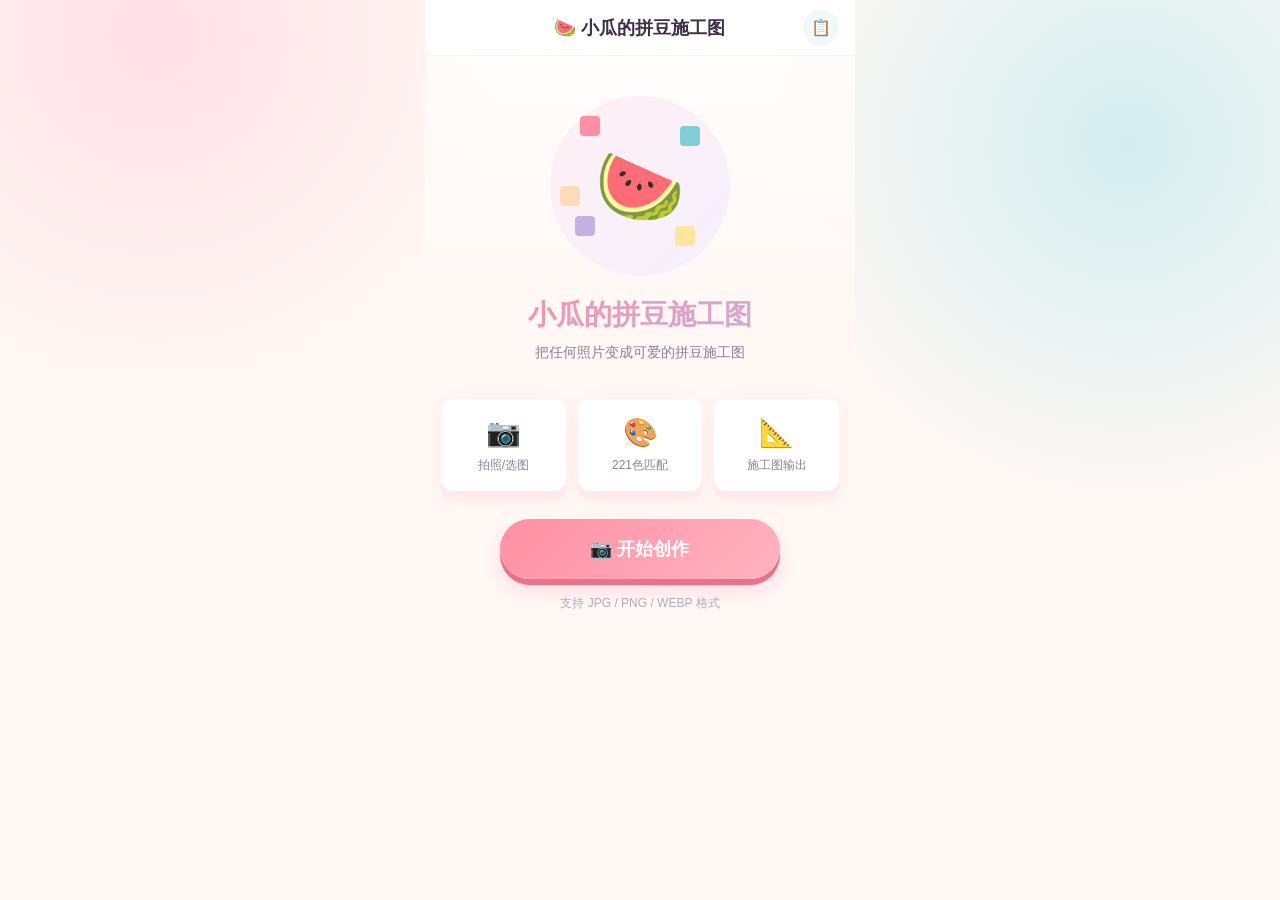
<file: docs/index.html>
<!DOCTYPE html>
<html lang="zh-CN">
<head>
<meta charset="UTF-8">
<meta name="viewport" content="width=device-width, initial-scale=1.0, maximum-scale=1.0, user-scalable=no, viewport-fit=cover">
<meta name="apple-mobile-web-app-capable" content="yes">
<meta name="apple-mobile-web-app-status-bar-style" content="default">
<meta name="theme-color" content="#FFF5F0">
<title>🍉 小瓜的拼豆施工图</title>
<link rel="stylesheet" href="css/style.css">
</head>
<body>
















<div id="app">
  <!-- 导航栏 -->
  <nav class="nav-bar" id="navBar">
    <button class="nav-back" id="navBack" onclick="App.goBack()">←</button>
    <span class="nav-title" id="navTitle">🍉 小瓜的拼豆施工图</span>
    <button class="nav-action" id="navHistory" onclick="App.showHistory()">📋</button>
  </nav>
















  <!-- ========== ① 首页 ========== -->
  <div class="screen active" id="screen-home">
    <div class="home-hero">
      <div class="hero-illustration">
        <div class="hero-bead bead-1"></div>
        <div class="hero-bead bead-2"></div>
        <div class="hero-bead bead-3"></div>
        <div class="hero-bead bead-4"></div>
        <div class="hero-bead bead-5"></div>
        <div class="hero-bear">🍉</div>
      </div>
      <h1 class="hero-title">小瓜的拼豆施工图</h1>
      <p class="hero-subtitle">把任何照片变成可爱的拼豆施工图</p>
    </div>
    <div class="home-features">
      <div class="feature-card">
        <span class="feature-icon">📷</span>
        <span class="feature-label">拍照/选图</span>
      </div>
      <div class="feature-card">
        <span class="feature-icon">🎨</span>
        <span class="feature-label">221色匹配</span>
      </div>
      <div class="feature-card">
        <span class="feature-icon">📐</span>
        <span class="feature-label">施工图输出</span>
      </div>
    </div>
    <button class="btn-primary btn-large" onclick="App.goTo('upload')">
      📷 开始创作
    </button>
    <p class="home-hint">支持 JPG / PNG / WEBP 格式</p>
  </div>
















  <!-- ========== ② 选图页 ========== -->
  <div class="screen" id="screen-upload">
    <div class="upload-area" id="uploadArea">
      <div class="upload-placeholder" id="uploadPlaceholder">
        <span class="upload-icon">🖼️</span>
        <p>点击选择图片或拍照</p>
        <p class="upload-hint">支持 JPG / PNG / WEBP</p>
      </div>
      <img class="upload-preview" id="uploadPreview" style="display:none" alt="预览">
      <input type="file" id="fileInput" accept="image/*" capture="environment" onchange="App.handleFileSelect(event)" hidden>
    </div>
    <div class="upload-actions">
      <button class="btn-secondary" onclick="document.getElementById('fileInput').click()">
        🖼️ 从相册选择
      </button>
      <button class="btn-secondary" onclick="App.capturePhoto()">
        📸 拍照
      </button>
    </div>
    <button class="btn-primary btn-full" id="btnNextConfig" disabled onclick="App.goTo('config')">
      下一步：参数设置 →
    </button>
  </div>
















  <!-- ========== ③ 参数配置页 ========== -->
  <div class="screen" id="screen-config">
    <!-- 实时预览区 -->
    <div class="config-preview">
      <h3 class="config-title">👁️ 实时预览</h3>
      <div class="preview-canvas-wrap">
        <canvas id="previewCanvas"></canvas>
      </div>
      <div class="preview-info">
        <span id="previewGridInfo">50×50 · 2,500 颗</span>
      </div>
    </div>
















    <div class="config-section">
      <h3 class="config-title">📐 网格尺寸</h3>
      <div class="slider-container">
        <input type="range" class="slider" id="gridSlider" min="10" max="120" value="50" step="5"
               oninput="App.updateSlider()">
        <div class="slider-labels">
          <span>10</span><span>30</span><span>50</span><span>70</span><span>90</span><span>120</span>
        </div>
      </div>
      <div class="grid-size-display">
        <span class="grid-size-value" id="gridSizeValue">50 × 50</span>
        <span class="grid-size-beads" id="gridBeadCount">2,500 颗</span>
      </div>
      <div class="grid-presets">
        <button class="preset-btn" onclick="App.setGridSize(40)">40×40<br><small>1,600颗</small></button>
        <button class="preset-btn active" onclick="App.setGridSize(50)" id="preset50">50×50<br><small>2,500颗</small></button>
        <button class="preset-btn" onclick="App.setGridSize(60)" id="preset60">60×60<br><small>3,600颗</small></button>
        <button class="preset-btn" onclick="App.setGridSize(80)" id="preset80">80×80<br><small>6,400颗</small></button>
        <button class="preset-btn" onclick="App.setGridSize(100)" id="preset100">100×100<br><small>10,000颗</small></button>
      </div>
    </div>
















    <div class="config-section">
      <h3 class="config-title">✨ 背景处理</h3>
      <label class="toggle-row">
        <span class="toggle-label">
          <span>智能抠底</span>
          <small>自动去除白色背景</small>
        </span>
        <input type="checkbox" class="toggle" id="bgRemove" checked onchange="App.updatePreview()">
        <span class="toggle-slider"></span>
      </label>
    </div>
















    <div class="config-section">
      <h3 class="config-title">🎨 颜色方案</h3>
      <div class="slider-container">
        <input type="range" class="slider" id="colorSlider" min="0" max="20" value="8" step="1"
               oninput="App.updateColorSlider()">
        <div class="slider-labels">
          <span>1</span><span>4</span><span>8</span><span>16</span><span>32</span><span>64</span><span>128</span><span>221</span>
        </div>
      </div>
      <div class="grid-size-display">
        <span class="grid-size-value" id="colorCountValue">16 色</span>
        <span class="grid-size-beads" id="colorModeHint">相近颜色自动合并，主体更清晰</span>
      </div>
    </div>
















    <button class="btn-primary btn-full" onclick="App.startGenerate()">
      🪄 开始生成施工图
    </button>
  </div>
















  <!-- ========== ④ 生成中 ========== -->
  <div class="screen" id="screen-generating">
    <div class="generating-content">
      <div class="generating-animation">
        <span class="gen-dot dot-1">🟡</span>
        <span class="gen-dot dot-2">🟠</span>
        <span class="gen-dot dot-3">🔴</span>
        <span class="gen-dot dot-4">🟣</span>
        <span class="gen-dot dot-5">🔵</span>
        <span class="gen-dot dot-6">🟢</span>
      </div>
      <h3 class="gen-status" id="genStatus">正在分析图片...</h3>
      <div class="gen-progress">
        <div class="gen-progress-bar" id="genProgressBar"></div>
      </div>
      <p class="gen-step" id="genStep">像素化处理中</p>
    </div>
  </div>
















  <!-- ========== ⑤ 结果页 ========== -->
  <div class="screen" id="screen-result">
    <div class="result-image-wrap" id="resultImageWrap" onclick="App.openPreview()" title="点击查看完整施工图">
      <img class="result-image" id="resultImage" alt="施工图">
    </div>
    <div class="result-stats">
      <div class="stat-item">
        <span class="stat-value" id="statBeads">0</span>
        <span class="stat-label">总豆数</span>
      </div>
      <div class="stat-item">
        <span class="stat-value" id="statColors">0</span>
        <span class="stat-label">颜色数</span>
      </div>
      <div class="stat-item">
        <span class="stat-value" id="statGrid">0×0</span>
        <span class="stat-label">网格尺寸</span>
      </div>
    </div>
    <div class="result-legend" id="resultLegend">
      <h4>🎨 色卡图例</h4>
      <div class="legend-grid" id="legendGrid"></div>
    </div>
    <div class="result-actions">
      <button class="btn-primary" onclick="App.downloadResult()">💾 保存图片</button>
      <button class="btn-secondary" onclick="App.shareResult()">📤 分享</button>
      <button class="btn-outline" onclick="App.goTo('config')">🔄 重新生成</button>
    </div>
  </div>
















  <!-- ========== 历史记录面板 ========== -->
  <div class="overlay" id="historyOverlay" onclick="App.hideHistory()">
    <div class="history-panel" onclick="event.stopPropagation()">
      <div class="history-header">
        <h3>📋 我的作品</h3>
        <button class="btn-text" onclick="App.clearHistory()" id="btnClearHistory">清空</button>
      </div>
      <div class="history-list" id="historyList">
        <div class="history-empty">还没有作品，快去创作吧 🍉</div>
      </div>
      <button class="btn-outline btn-full" onclick="App.hideHistory()">关闭</button>
    </div>
  </div>
</div>
















<div class="pattern-preview" id="patternPreview" onclick="App.closePreview()">
  <button class="preview-close" aria-label="关闭大图预览">×</button>
  <img alt="完整施工图预览">
  <p>轻触空白处关闭 · 双指可缩放查看细节</p>
</div>
<script src="js/palette-data.js"></script>
<script src="js/ai-config.js?v=ai-20260904"></script>
<script src="js/app-static.js?v=ai-20260904"></script>
</body>
</html>
</file>
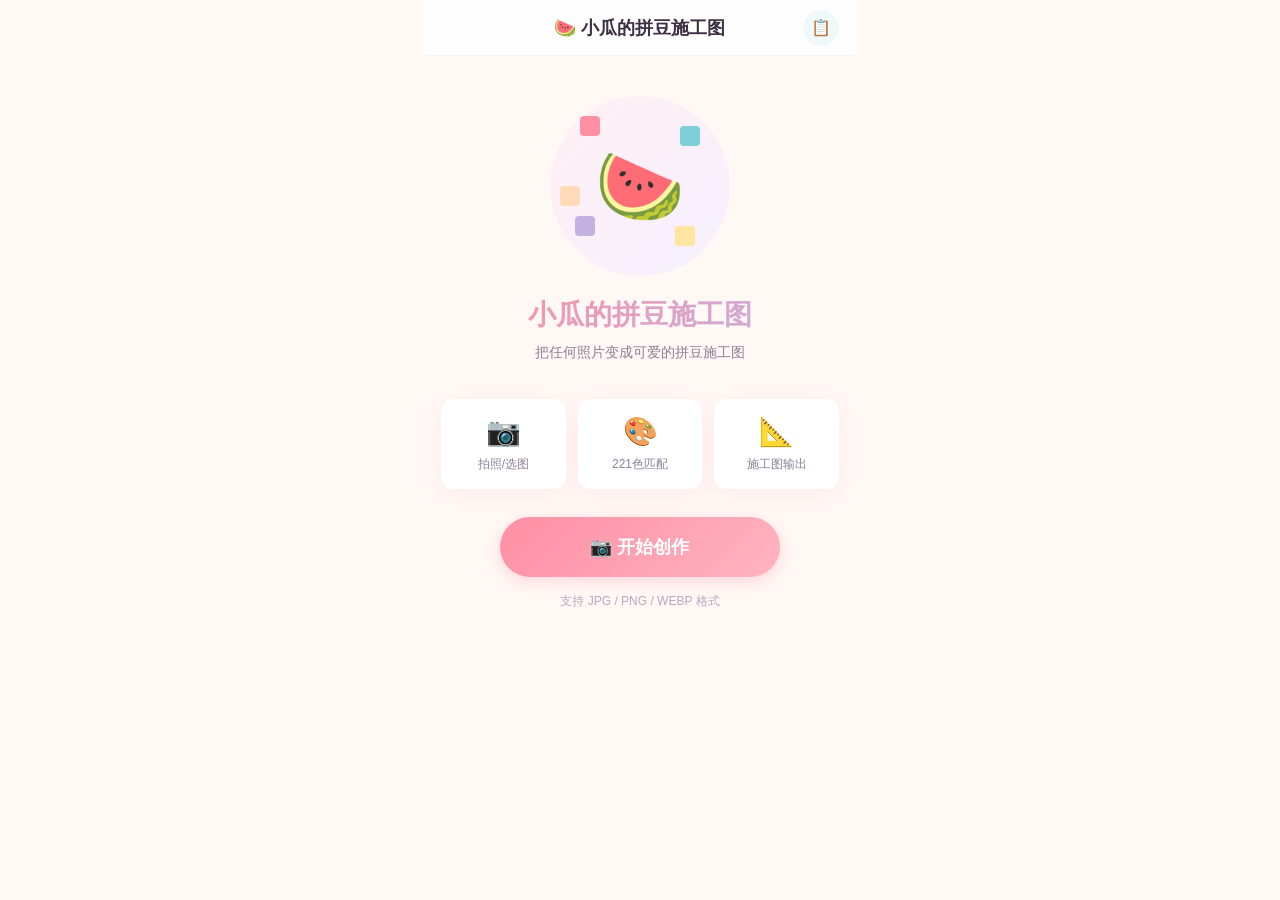
<file: frontend/index.html>
<!DOCTYPE html>
<html lang="zh-CN">
<head>
<meta charset="UTF-8">
<meta name="viewport" content="width=device-width, initial-scale=1.0, maximum-scale=1.0, user-scalable=no, viewport-fit=cover">
<meta name="apple-mobile-web-app-capable" content="yes">
<meta name="apple-mobile-web-app-status-bar-style" content="default">
<meta name="theme-color" content="#FFF5F0">
<title>🍉 小瓜的拼豆施工图</title>
<link rel="stylesheet" href="css/style.css">
</head>
<body>

<div id="app">
  <!-- 导航栏 -->
  <nav class="nav-bar" id="navBar">
    <button class="nav-back" id="navBack" onclick="App.goBack()">←</button>
    <span class="nav-title" id="navTitle">🍉 小瓜的拼豆施工图</span>
    <button class="nav-action" id="navHistory" onclick="App.showHistory()">📋</button>
  </nav>

  <!-- ========== ① 首页 ========== -->
  <div class="screen active" id="screen-home">
    <div class="home-hero">
      <div class="hero-illustration">
        <div class="hero-bead bead-1"></div>
        <div class="hero-bead bead-2"></div>
        <div class="hero-bead bead-3"></div>
        <div class="hero-bead bead-4"></div>
        <div class="hero-bead bead-5"></div>
        <div class="hero-bear">🍉</div>
      </div>
      <h1 class="hero-title">小瓜的拼豆施工图</h1>
      <p class="hero-subtitle">把任何照片变成可爱的拼豆施工图</p>
    </div>
    <div class="home-features">
      <div class="feature-card">
        <span class="feature-icon">📷</span>
        <span class="feature-label">拍照/选图</span>
      </div>
      <div class="feature-card">
        <span class="feature-icon">🎨</span>
        <span class="feature-label">221色匹配</span>
      </div>
      <div class="feature-card">
        <span class="feature-icon">📐</span>
        <span class="feature-label">施工图输出</span>
      </div>
    </div>
    <button class="btn-primary btn-large" onclick="App.goTo('upload')">
      📷 开始创作
    </button>
    <p class="home-hint">支持 JPG / PNG / WEBP 格式</p>
  </div>

  <!-- ========== ② 选图页 ========== -->
  <div class="screen" id="screen-upload">
    <div class="upload-area" id="uploadArea">
      <div class="upload-placeholder" id="uploadPlaceholder">
        <span class="upload-icon">🖼️</span>
        <p>点击选择图片或拍照</p>
        <p class="upload-hint">支持 JPG / PNG / WEBP</p>
      </div>
      <img class="upload-preview" id="uploadPreview" style="display:none" alt="预览">
      <input type="file" id="fileInput" accept="image/*" capture="environment" onchange="App.handleFileSelect(event)" hidden>
    </div>
    <div class="upload-actions">
      <button class="btn-secondary" onclick="document.getElementById('fileInput').click()">
        🖼️ 从相册选择
      </button>
      <button class="btn-secondary" onclick="App.capturePhoto()">
        📸 拍照
      </button>
    </div>
    <button class="btn-primary btn-full" id="btnNextConfig" disabled onclick="App.goTo('config')">
      下一步：参数设置 →
    </button>
  </div>

  <!-- ========== ③ 参数配置页 ========== -->
  <div class="screen" id="screen-config">
    <!-- 实时预览区 -->
    <div class="config-preview">
      <h3 class="config-title">👁️ 实时预览</h3>
      <div class="preview-canvas-wrap">
        <canvas id="previewCanvas"></canvas>
      </div>
      <div class="preview-info">
        <span id="previewGridInfo">50×50 · 2,500 颗</span>
      </div>
    </div>

    <div class="config-section">
      <h3 class="config-title">📐 网格尺寸</h3>
      <div class="slider-container">
        <input type="range" class="slider" id="gridSlider" min="10" max="120" value="50" step="5"
               oninput="App.updateSlider()">
        <div class="slider-labels">
          <span>10</span><span>30</span><span>50</span><span>70</span><span>90</span><span>120</span>
        </div>
      </div>
      <div class="grid-size-display">
        <span class="grid-size-value" id="gridSizeValue">50 × 50</span>
        <span class="grid-size-beads" id="gridBeadCount">2,500 颗</span>
      </div>
      <div class="grid-presets">
        <button class="preset-btn" onclick="App.setGridSize(40)">40×40<br><small>1,600颗</small></button>
        <button class="preset-btn active" onclick="App.setGridSize(50)" id="preset50">50×50<br><small>2,500颗</small></button>
        <button class="preset-btn" onclick="App.setGridSize(60)" id="preset60">60×60<br><small>3,600颗</small></button>
        <button class="preset-btn" onclick="App.setGridSize(80)" id="preset80">80×80<br><small>6,400颗</small></button>
        <button class="preset-btn" onclick="App.setGridSize(100)" id="preset100">100×100<br><small>10,000颗</small></button>
      </div>
    </div>

    <div class="config-section">
      <h3 class="config-title">✨ 背景处理</h3>
      <label class="toggle-row">
        <span class="toggle-label">
          <span>智能抠底</span>
          <small>自动去除白色背景</small>
        </span>
        <input type="checkbox" class="toggle" id="bgRemove" checked>
        <span class="toggle-slider"></span>
      </label>
    </div>

    <div class="config-section">
      <h3 class="config-title">🎨 颜色方案</h3>
      <div class="radio-group">
        <label class="radio-row">
          <input type="radio" name="colorMode" value="auto" checked onchange="App.updatePreview()">
          <span class="radio-label">
            <span>自动检测</span>
            <small>根据图片智能选择颜色</small>
          </span>
        </label>
        <label class="radio-row">
          <input type="radio" name="colorMode" value="full" onchange="App.updatePreview()">
          <span class="radio-label">
            <span>全色卡 (221色)</span>
            <small>最高还原度，速度较慢</small>
          </span>
        </label>
      </div>
    </div>

    <button class="btn-primary btn-full" onclick="App.startGenerate()">
      🪄 开始生成施工图
    </button>
  </div>

  <!-- ========== ④ 生成中 ========== -->
  <div class="screen" id="screen-generating">
    <div class="generating-content">
      <div class="generating-animation">
        <span class="gen-dot dot-1">🟡</span>
        <span class="gen-dot dot-2">🟠</span>
        <span class="gen-dot dot-3">🔴</span>
        <span class="gen-dot dot-4">🟣</span>
        <span class="gen-dot dot-5">🔵</span>
        <span class="gen-dot dot-6">🟢</span>
      </div>
      <h3 class="gen-status" id="genStatus">正在分析图片...</h3>
      <div class="gen-progress">
        <div class="gen-progress-bar" id="genProgressBar"></div>
      </div>
      <p class="gen-step" id="genStep">像素化处理中</p>
    </div>
  </div>

  <!-- ========== ⑤ 结果页 ========== -->
  <div class="screen" id="screen-result">
    <div class="result-image-wrap" id="resultImageWrap">
      <img class="result-image" id="resultImage" alt="施工图">
    </div>
    <div class="result-stats">
      <div class="stat-item">
        <span class="stat-value" id="statBeads">0</span>
        <span class="stat-label">总豆数</span>
      </div>
      <div class="stat-item">
        <span class="stat-value" id="statColors">0</span>
        <span class="stat-label">颜色数</span>
      </div>
      <div class="stat-item">
        <span class="stat-value" id="statGrid">0×0</span>
        <span class="stat-label">网格尺寸</span>
      </div>
    </div>
    <div class="result-legend" id="resultLegend">
      <h4>🎨 色卡图例</h4>
      <div class="legend-grid" id="legendGrid"></div>
    </div>
    <div class="result-actions">
      <button class="btn-primary" onclick="App.downloadResult()">💾 保存图片</button>
      <button class="btn-secondary" onclick="App.shareResult()">📤 分享</button>
      <button class="btn-outline" onclick="App.goTo('config')">🔄 重新生成</button>
    </div>
  </div>

  <!-- ========== 历史记录面板 ========== -->
  <div class="overlay" id="historyOverlay" onclick="App.hideHistory()">
    <div class="history-panel" onclick="event.stopPropagation()">
      <div class="history-header">
        <h3>📋 我的作品</h3>
        <button class="btn-text" onclick="App.clearHistory()" id="btnClearHistory">清空</button>
      </div>
      <div class="history-list" id="historyList">
        <div class="history-empty">还没有作品，快去创作吧 🍉</div>
      </div>
      <button class="btn-outline btn-full" onclick="App.hideHistory()">关闭</button>
    </div>
  </div>
</div>

<script src="js/app.js"></script>
</body>
</html>
</file>
<file: docs/css/style.css>
/* ============================================
   拼豆工坊 — 手机端样式
   马卡龙色系 · 圆润可爱 · 层次分明
   ============================================ */

:root {
  --cream: #FFF5F0;
  --pink: #FF8FA3;
  --pink-light: #FFB3C1;
  --pink-pale: #FFF0F3;
  --mint: #80CED7;
  --mint-light: #B8E6EC;
  --mint-pale: #F0F9FA;
  --lavender: #C3B1E1;
  --lavender-pale: #F5F0FF;
  --peach: #FFDAB9;
  --peach-pale: #FFF5EE;
  --yellow: #FFE5A0;
  --text: #3D3045;
  --text-secondary: #8B7E95;
  --text-light: #B5A8BE;
  --white: #FFFFFF;
  --bg: #FFF8F5;
  --card-bg: #FFFFFF;
  --shadow: 0 4px 20px rgba(255, 143, 163, 0.12);
  --shadow-lg: 0 8px 32px rgba(255, 143, 163, 0.18);
  --radius: 20px;
  --radius-sm: 12px;
  --radius-xs: 8px;
  --nav-height: 56px;
  --safe-bottom: env(safe-area-inset-bottom, 16px);
}

* { margin: 0; padding: 0; box-sizing: border-box; }

body {
  font-family: -apple-system, BlinkMacSystemFont, 'PingFang SC', 'Microsoft YaHei', sans-serif;
  background:
    radial-gradient(circle at 12% 4%, rgba(255, 203, 218, 0.55), transparent 25%),
    radial-gradient(circle at 88% 16%, rgba(184, 230, 236, 0.6), transparent 27%),
    var(--bg);
  color: var(--text);
  -webkit-font-smoothing: antialiased;
  -webkit-tap-highlight-color: transparent;
  user-select: none;
  overflow: hidden;
  height: 100vh;
  height: 100dvh;
}

#app {
  max-width: 430px;
  margin: 0 auto;
  height: 100vh;
  height: 100dvh;
  display: flex;
  flex-direction: column;
  background: linear-gradient(180deg, rgba(255,255,255,0.74), var(--bg) 35%);
  position: relative;
  overflow: hidden;
}

/* ========== 导航栏 ========== */
.nav-bar {
  height: var(--nav-height);
  display: flex;
  align-items: center;
  padding: 0 16px;
  background: rgba(255, 255, 255, 0.85);
  backdrop-filter: blur(20px);
  -webkit-backdrop-filter: blur(20px);
  border-bottom: 1px solid rgba(0,0,0,0.04);
  position: relative;
  z-index: 100;
  flex-shrink: 0;
}

.nav-back {
  width: 36px; height: 36px;
  border: none; background: var(--pink-pale);
  border-radius: 50%;
  font-size: 16px; color: var(--pink);
  cursor: pointer;
  display: flex; align-items: center; justify-content: center;
  transition: transform 0.2s;
}
.nav-back:active { transform: scale(0.9); }
.nav-back.hidden { visibility: hidden; }

.nav-title {
  flex: 1; text-align: center;
  font-size: 18px; font-weight: 700;
  color: var(--text);
}

.nav-action {
  width: 36px; height: 36px;
  border: none; background: var(--mint-pale);
  border-radius: 50%;
  font-size: 16px; color: var(--mint);
  cursor: pointer;
  display: flex; align-items: center; justify-content: center;
  transition: transform 0.2s;
}
.nav-action:active { transform: scale(0.9); }

/* ========== 屏幕切换 ========== */
.screen {
  flex: 1;
  overflow-y: auto;
  padding: 16px;
  display: none;
  flex-direction: column;
  -webkit-overflow-scrolling: touch;
}
.screen.active {
  display: flex;
  animation: fadeSlideIn 0.35s ease;
}

@keyframes fadeSlideIn {
  from { opacity: 0; transform: translateY(12px); }
  to   { opacity: 1; transform: translateY(0); }
}

/* ========== ① 首页 ========== */
.home-hero {
  text-align: center;
  padding: 24px 0 16px;
}

.hero-illustration {
  position: relative;
  width: 180px; height: 180px;
  margin: 0 auto 20px;
  background: linear-gradient(135deg, var(--pink-pale), var(--lavender-pale));
  border-radius: 50%;
  display: flex; align-items: center; justify-content: center;
}

.hero-bear {
  font-size: 72px;
  animation: float 3s ease-in-out infinite;
  position: relative;
  z-index: 2;
}

@keyframes float {
  0%, 100% { transform: translateY(0); }
  50% { transform: translateY(-8px); }
}

.hero-bead {
  position: absolute;
  width: 20px; height: 20px;
  border-radius: 4px;
  animation: sparkle 2s ease-in-out infinite;
}
.bead-1 { background: var(--pink); top: 20px; left: 30px; animation-delay: 0s; }
.bead-2 { background: var(--mint); top: 30px; right: 30px; animation-delay: 0.3s; }
.bead-3 { background: var(--lavender); bottom: 40px; left: 25px; animation-delay: 0.6s; }
.bead-4 { background: var(--yellow); bottom: 30px; right: 35px; animation-delay: 0.9s; }
.bead-5 { background: var(--peach); top: 50%; left: 10px; animation-delay: 1.2s; }

@keyframes sparkle {
  0%, 100% { opacity: 0.6; transform: scale(1); }
  50% { opacity: 1; transform: scale(1.3); }
}

.hero-title {
  font-size: 28px; font-weight: 800;
  background: linear-gradient(135deg, var(--pink), var(--lavender));
  -webkit-background-clip: text;
  -webkit-text-fill-color: transparent;
  background-clip: text;
  margin-bottom: 8px;
}

.hero-subtitle {
  font-size: 14px; color: var(--text-secondary);
  line-height: 1.5;
}

.home-features {
  display: flex; gap: 12px;
  margin: 20px 0 28px;
}

.feature-card {
  flex: 1;
  background: var(--card-bg);
  border-radius: var(--radius-sm);
  padding: 16px 8px;
  text-align: center;
  box-shadow: 0 10px 0 rgba(255, 143, 163, 0.08), var(--shadow);
  border: 1px solid rgba(255,255,255,0.9);
  transition: transform .2s ease, box-shadow .2s ease;
}
.feature-card:active { transform: translateY(3px); box-shadow: 0 5px 0 rgba(255, 143, 163, 0.08), var(--shadow); }
.feature-icon { font-size: 28px; display: block; margin-bottom: 6px; }
.feature-label { font-size: 12px; color: var(--text-secondary); font-weight: 500; }

.home-hint {
  text-align: center; font-size: 12px;
  color: var(--text-light); margin-top: 16px;
}

/* ========== 按钮 ========== */
.btn-primary {
  background: linear-gradient(135deg, var(--pink), var(--pink-light));
  color: white; border: none;
  padding: 14px 32px; border-radius: 28px;
  font-size: 16px; font-weight: 700;
  cursor: pointer;
  box-shadow: 0 6px 0 #e9728a, 0 10px 20px rgba(255, 143, 163, 0.3);
  transition: all 0.2s;
  display: flex; align-items: center; justify-content: center;
  gap: 8px;
}
.btn-primary:active { transform: translateY(4px); box-shadow: 0 2px 0 #e9728a, 0 5px 12px rgba(255, 143, 163, 0.25); }
.btn-primary:disabled { opacity: 0.5; transform: none; cursor: not-allowed; }

.btn-primary.btn-large {
  padding: 18px 48px; font-size: 18px; border-radius: 32px;
  width: 100%; max-width: 280px; margin: 0 auto;
}

.btn-primary.btn-full {
  width: 100%; margin-top: auto;
}

.btn-secondary {
  background: var(--card-bg); color: var(--text);
  border: 1.5px solid rgba(0,0,0,0.08);
  padding: 12px 20px; border-radius: 24px;
  font-size: 14px; font-weight: 600;
  cursor: pointer;
  display: flex; align-items: center; justify-content: center;
  gap: 6px;
  transition: all 0.2s;
  flex: 1;
}
.btn-secondary:active { background: var(--pink-pale); }

.btn-outline {
  background: transparent; color: var(--text-secondary);
  border: 1.5px solid rgba(0,0,0,0.1);
  padding: 12px 20px; border-radius: 24px;
  font-size: 14px; font-weight: 600;
  cursor: pointer;
  transition: all 0.2s;
}
.btn-outline:active { background: rgba(0,0,0,0.03); }
.btn-outline.btn-full { width: 100%; }

.btn-text {
  background: none; border: none;
  color: var(--pink); font-size: 14px; font-weight: 600;
  cursor: pointer;
}

/* ========== ② 选图页 ========== */
.upload-area {
  flex: 1;
  background: var(--card-bg);
  border-radius: var(--radius);
  border: 2px dashed rgba(255, 143, 163, 0.3);
  display: flex; align-items: center; justify-content: center;
  margin-bottom: 16px;
  cursor: pointer;
  overflow: hidden;
  min-height: 280px;
  transition: border-color 0.2s;
}
.upload-area:active { border-color: var(--pink); }

.upload-placeholder {
  text-align: center; color: var(--text-secondary);
}
.upload-icon { font-size: 56px; display: block; margin-bottom: 12px; }
.upload-placeholder p { font-size: 15px; margin-bottom: 4px; }
.upload-hint { font-size: 12px !important; color: var(--text-light); }

.upload-preview {
  width: 100%; height: 100%;
  object-fit: contain; border-radius: 18px;
}

.upload-actions {
  display: flex; gap: 12px; margin-bottom: 16px;
}

/* ========== ③ 配置页 — 实时预览 ========== */
.config-preview {
  background: var(--card-bg);
  border-radius: var(--radius);
  padding: 16px;
  margin-bottom: 16px;
  box-shadow: var(--shadow);
}
.preview-canvas-wrap {
  display: flex; align-items: center; justify-content: center;
  background: #fafafa;
  border-radius: var(--radius-sm);
  padding: 8px;
  margin: 8px 0;
  min-height: 160px;
  overflow: hidden;
}
.preview-canvas-wrap canvas {
  max-width: 100%;
  image-rendering: pixelated;
  image-rendering: crisp-edges;
  border-radius: 4px;
}
.preview-info {
  text-align: center;
  font-size: 13px; color: var(--text-secondary);
  font-weight: 600;
}

/* ========== ③ 配置页 ========== */
.config-section {
  background: var(--card-bg);
  border-radius: var(--radius);
  padding: 20px;
  margin-bottom: 16px;
  box-shadow: var(--shadow);
}

.config-title {
  font-size: 16px; font-weight: 700;
  margin-bottom: 16px; color: var(--text);
}

/* 滑块 */
.slider-container {
  margin: 8px 0 4px;
}
.slider {
  width: 100%;
  -webkit-appearance: none;
  appearance: none;
  height: 6px;
  border-radius: 3px;
  background: linear-gradient(to right, var(--pink-pale), var(--pink));
  outline: none;
}
.slider::-webkit-slider-thumb {
  -webkit-appearance: none;
  appearance: none;
  width: 28px; height: 28px;
  border-radius: 50%;
  background: white;
  border: 3px solid var(--pink);
  box-shadow: 0 2px 8px rgba(255, 143, 163, 0.3);
  cursor: pointer;
}
.slider-labels {
  display: flex; justify-content: space-between;
  font-size: 10px; color: var(--text-light);
  margin-top: 4px; padding: 0 2px;
}

.grid-size-display {
  text-align: center;
  margin: 16px 0;
  padding: 16px;
  background: linear-gradient(135deg, var(--pink-pale), var(--lavender-pale));
  border-radius: var(--radius-sm);
}
.grid-size-value {
  font-size: 28px; font-weight: 800;
  color: var(--pink);
  display: block;
}
.grid-size-beads {
  font-size: 14px; color: var(--text-secondary);
  margin-top: 4px; display: block;
}

.grid-presets {
  display: flex; gap: 8px; flex-wrap: wrap;
}
.preset-btn {
  flex: 1; min-width: 56px;
  padding: 10px 6px;
  border: 1.5px solid rgba(0,0,0,0.08);
  background: white;
  border-radius: var(--radius-xs);
  font-size: 13px; font-weight: 600;
  color: var(--text-secondary);
  cursor: pointer;
  transition: all 0.2s; text-align: center;
}
.preset-btn small { font-size: 10px; font-weight: 400; display: block; }
.preset-btn.active {
  border-color: var(--pink);
  background: var(--pink-pale);
  color: var(--pink);
}

/* 开关 */
.toggle-row {
  display: flex; align-items: center; justify-content: space-between;
  cursor: pointer;
}
.toggle-label span { display: block; font-size: 14px; font-weight: 600; }
.toggle-label small { font-size: 12px; color: var(--text-light); }
.toggle { display: none; }
.toggle-slider {
  width: 52px; height: 30px;
  background: #E8E0EC;
  border-radius: 15px;
  position: relative;
  transition: background 0.3s;
  flex-shrink: 0;
}
.toggle-slider::after {
  content: ''; position: absolute;
  width: 26px; height: 26px;
  background: white; border-radius: 50%;
  top: 2px; left: 2px;
  transition: transform 0.3s;
  box-shadow: 0 1px 4px rgba(0,0,0,0.1);
}
.toggle:checked + .toggle-slider {
  background: var(--pink);
}
.toggle:checked + .toggle-slider::after {
  transform: translateX(22px);
}

/* 单选 */
.radio-group { display: flex; flex-direction: column; gap: 10px; }
.radio-row {
  display: flex; align-items: center; gap: 12px;
  padding: 12px; border-radius: var(--radius-xs);
  border: 1.5px solid rgba(0,0,0,0.06);
  cursor: pointer; transition: all 0.2s;
}
.radio-row:has(input:checked) {
  border-color: var(--pink);
  background: var(--pink-pale);
}
.radio-row input[type="radio"] { accent-color: var(--pink); }
.radio-label span { display: block; font-size: 14px; font-weight: 600; }
.radio-label small { font-size: 12px; color: var(--text-light); }

/* ========== ④ 生成中 ========== */
#screen-generating {
  align-items: center; justify-content: center;
}

.generating-content {
  text-align: center;
}

.generating-animation {
  display: flex; gap: 8px; justify-content: center;
  margin-bottom: 32px; flex-wrap: wrap;
}
.gen-dot {
  font-size: 24px;
  animation: genBounce 0.8s ease-in-out infinite;
}
.dot-1 { animation-delay: 0s; }
.dot-2 { animation-delay: 0.1s; }
.dot-3 { animation-delay: 0.2s; }
.dot-4 { animation-delay: 0.3s; }
.dot-5 { animation-delay: 0.4s; }
.dot-6 { animation-delay: 0.5s; }

@keyframes genBounce {
  0%, 100% { transform: translateY(0); }
  50% { transform: translateY(-16px); }
}

.gen-status {
  font-size: 18px; font-weight: 700;
  margin-bottom: 20px; color: var(--text);
}

.gen-progress {
  width: 200px; height: 6px;
  background: var(--pink-pale);
  border-radius: 3px;
  margin: 0 auto 12px;
  overflow: hidden;
}
.gen-progress-bar {
  height: 100%;
  background: linear-gradient(90deg, var(--pink), var(--lavender));
  border-radius: 3px;
  width: 0%;
  transition: width 0.4s ease;
}
.gen-step {
  font-size: 13px; color: var(--text-light);
}

/* ========== ⑤ 结果页 ========== */
.result-image-wrap {
  background: var(--card-bg);
  border-radius: var(--radius);
  overflow: hidden;
  margin-bottom: 16px;
  box-shadow: var(--shadow-lg);
  display: flex; align-items: center; justify-content: center;
  min-height: 200px;
}
.result-image {
  width: 100%; display: block;
}

.result-stats {
  display: flex; gap: 12px;
  margin-bottom: 16px;
}
.stat-item {
  flex: 1;
  background: var(--card-bg);
  border-radius: var(--radius-sm);
  padding: 14px;
  text-align: center;
  box-shadow: var(--shadow);
}
.stat-value {
  font-size: 22px; font-weight: 800;
  color: var(--pink);
  display: block;
}
.stat-label {
  font-size: 12px; color: var(--text-secondary);
  margin-top: 2px; display: block;
}

.result-legend {
  background: var(--card-bg);
  border-radius: var(--radius);
  padding: 16px;
  margin-bottom: 16px;
  box-shadow: var(--shadow);
}
.result-legend h4 {
  font-size: 15px; font-weight: 700;
  margin-bottom: 12px;
}
.legend-grid {
  display: flex; flex-wrap: wrap; gap: 8px;
}
.legend-item {
  display: flex; align-items: center; gap: 6px;
  padding: 4px 10px;
  background: rgba(0,0,0,0.02);
  border-radius: 20px;
  font-size: 12px;
}
.legend-swatch {
  width: 18px; height: 18px;
  border-radius: 3px;
  border: 1px solid rgba(0,0,0,0.1);
  flex-shrink: 0;
}
.legend-code {
  font-weight: 600; font-size: 11px;
}
.legend-count {
  color: var(--text-light); font-size: 11px;
}

.result-actions {
  display: flex; gap: 10px;
  flex-wrap: wrap;
  margin-bottom: var(--safe-bottom);
}
.result-actions .btn-primary { flex: 2; }
.result-actions .btn-secondary { flex: 1; }
.result-actions .btn-outline { flex: 1; }

/* ========== 历史记录面板 ========== */
.overlay {
  position: fixed; top: 0; left: 0; right: 0; bottom: 0;
  background: rgba(0,0,0,0.3);
  z-index: 200;
  display: none;
  align-items: flex-end;
  justify-content: center;
}
.overlay.active { display: flex; }

.history-panel {
  width: 100%; max-width: 430px;
  max-height: 75vh;
  background: var(--bg);
  border-radius: 24px 24px 0 0;
  padding: 20px 16px calc(16px + var(--safe-bottom));
  display: flex; flex-direction: column;
  animation: slideUp 0.3s ease;
}
@keyframes slideUp {
  from { transform: translateY(100%); }
  to   { transform: translateY(0); }
}

.history-header {
  display: flex; justify-content: space-between;
  align-items: center; margin-bottom: 16px;
}
.history-header h3 {
  font-size: 18px; font-weight: 700;
}

.history-list {
  flex: 1; overflow-y: auto;
  margin-bottom: 12px;
  display: flex; flex-direction: column;
  gap: 10px;
  -webkit-overflow-scrolling: touch;
}

.history-empty {
  text-align: center; padding: 40px 20px;
  color: var(--text-light); font-size: 14px;
}

.history-item {
  background: var(--card-bg);
  border-radius: var(--radius-sm);
  padding: 12px;
  display: flex; gap: 12px;
  align-items: center;
  box-shadow: var(--shadow);
  cursor: pointer;
  transition: transform 0.2s;
}
.history-item:active { transform: scale(0.98); }

.history-thumb {
  width: 60px; height: 60px;
  border-radius: var(--radius-xs);
  object-fit: cover;
  background: var(--pink-pale);
  flex-shrink: 0;
}
.history-info {
  flex: 1; min-width: 0;
}
.history-name {
  font-size: 13px; font-weight: 600;
  white-space: nowrap; overflow: hidden; text-overflow: ellipsis;
}
.history-meta {
  font-size: 11px; color: var(--text-secondary);
  margin-top: 4px;
}
.history-delete {
  width: 32px; height: 32px;
  border: none; background: rgba(0,0,0,0.04);
  border-radius: 50%;
  font-size: 14px; cursor: pointer;
  flex-shrink: 0; display: flex; align-items: center; justify-content: center;
}
.history-delete:active { background: rgba(255, 143, 163, 0.2); }

/* ========== 滚动条 ========== */
.screen::-webkit-scrollbar,
.history-list::-webkit-scrollbar { width: 0; }

/* ========== Toast ========== */
.toast {
  position: fixed; top: 80px; left: 50%; transform: translateX(-50%);
  background: var(--text); color: white;
  padding: 10px 24px; border-radius: 20px;
  font-size: 14px; font-weight: 600;
  z-index: 300;
  animation: toastIn 0.3s ease, toastOut 0.3s ease 2s forwards;
  pointer-events: none;
}

/* ========== 全图预览与立体质感 ========== */
.result-image-wrap {
  position: relative;
  min-height: min(64vh, 620px);
  padding: 12px;
  display: grid;
  place-items: center;
  overflow: visible;
  cursor: zoom-in;
  border: 1px solid rgba(255,255,255,.9);
  box-shadow: 0 12px 0 rgba(195,177,225,.12), 0 18px 32px rgba(92,59,53,.13);
}
.result-image-wrap::after {
  content: '点击查看完整图纸 🔍';
  position: absolute; right: 14px; bottom: 12px;
  padding: 6px 10px; border-radius: 14px;
  background: rgba(255,255,255,.9); color: var(--text-secondary);
  font-size: 11px; font-weight: 700; box-shadow: 0 3px 10px rgba(61,48,69,.12);
}
.result-image {
  max-width: 100%; max-height: min(58vh, 560px);
  object-fit: contain;
  border-radius: 10px;
  background: #fffdf8;
}
.pattern-preview {
  position: fixed; inset: 0; z-index: 500;
  display: none; align-items: center; justify-content: center;
  padding: 56px 16px 28px;
  background: rgba(48, 34, 45, .9);
  backdrop-filter: blur(10px);
}
.pattern-preview.active { display: flex; animation: previewIn .24s ease-out; }
.pattern-preview img {
  display: block; max-width: 100%; max-height: 100%;
  object-fit: contain; border-radius: 12px;
  background: #fffdf8; box-shadow: 0 18px 50px rgba(0,0,0,.35);
}
.pattern-preview p {
  position: absolute; bottom: max(16px, env(safe-area-inset-bottom));
  color: rgba(255,255,255,.75); font-size: 12px;
}
.preview-close {
  position: absolute; top: max(14px, env(safe-area-inset-top)); right: 16px;
  width: 40px; height: 40px; border: 0; border-radius: 50%;
  color: #fff; background: rgba(255,255,255,.18); font-size: 28px; line-height: 1;
  cursor: pointer; z-index: 1;
}
@keyframes previewIn { from { opacity: 0; transform: scale(.98); } to { opacity: 1; transform: scale(1); } }
@keyframes toastIn {
  from { opacity: 0; transform: translateX(-50%) translateY(-10px); }
  to   { opacity: 1; transform: translateX(-50%) translateY(0); }
}
@keyframes toastOut {
  from { opacity: 1; }
  to   { opacity: 0; }
}
</file>
<file: frontend/css/style.css>
/* ============================================
   拼豆工坊 — 手机端样式
   马卡龙色系 · 圆润可爱 · 层次分明
   ============================================ */

:root {
  --cream: #FFF5F0;
  --pink: #FF8FA3;
  --pink-light: #FFB3C1;
  --pink-pale: #FFF0F3;
  --mint: #80CED7;
  --mint-light: #B8E6EC;
  --mint-pale: #F0F9FA;
  --lavender: #C3B1E1;
  --lavender-pale: #F5F0FF;
  --peach: #FFDAB9;
  --peach-pale: #FFF5EE;
  --yellow: #FFE5A0;
  --text: #3D3045;
  --text-secondary: #8B7E95;
  --text-light: #B5A8BE;
  --white: #FFFFFF;
  --bg: #FFF8F5;
  --card-bg: #FFFFFF;
  --shadow: 0 4px 20px rgba(255, 143, 163, 0.12);
  --shadow-lg: 0 8px 32px rgba(255, 143, 163, 0.18);
  --radius: 20px;
  --radius-sm: 12px;
  --radius-xs: 8px;
  --nav-height: 56px;
  --safe-bottom: env(safe-area-inset-bottom, 16px);
}

* { margin: 0; padding: 0; box-sizing: border-box; }

body {
  font-family: -apple-system, BlinkMacSystemFont, 'PingFang SC', 'Microsoft YaHei', sans-serif;
  background: var(--bg);
  color: var(--text);
  -webkit-font-smoothing: antialiased;
  -webkit-tap-highlight-color: transparent;
  user-select: none;
  overflow: hidden;
  height: 100vh;
  height: 100dvh;
}

#app {
  max-width: 430px;
  margin: 0 auto;
  height: 100vh;
  height: 100dvh;
  display: flex;
  flex-direction: column;
  background: var(--bg);
  position: relative;
  overflow: hidden;
}

/* ========== 导航栏 ========== */
.nav-bar {
  height: var(--nav-height);
  display: flex;
  align-items: center;
  padding: 0 16px;
  background: rgba(255, 255, 255, 0.85);
  backdrop-filter: blur(20px);
  -webkit-backdrop-filter: blur(20px);
  border-bottom: 1px solid rgba(0,0,0,0.04);
  position: relative;
  z-index: 100;
  flex-shrink: 0;
}

.nav-back {
  width: 36px; height: 36px;
  border: none; background: var(--pink-pale);
  border-radius: 50%;
  font-size: 16px; color: var(--pink);
  cursor: pointer;
  display: flex; align-items: center; justify-content: center;
  transition: transform 0.2s;
}
.nav-back:active { transform: scale(0.9); }
.nav-back.hidden { visibility: hidden; }

.nav-title {
  flex: 1; text-align: center;
  font-size: 18px; font-weight: 700;
  color: var(--text);
}

.nav-action {
  width: 36px; height: 36px;
  border: none; background: var(--mint-pale);
  border-radius: 50%;
  font-size: 16px; color: var(--mint);
  cursor: pointer;
  display: flex; align-items: center; justify-content: center;
  transition: transform 0.2s;
}
.nav-action:active { transform: scale(0.9); }

/* ========== 屏幕切换 ========== */
.screen {
  flex: 1;
  overflow-y: auto;
  padding: 16px;
  display: none;
  flex-direction: column;
  -webkit-overflow-scrolling: touch;
}
.screen.active {
  display: flex;
  animation: fadeSlideIn 0.35s ease;
}

@keyframes fadeSlideIn {
  from { opacity: 0; transform: translateY(12px); }
  to   { opacity: 1; transform: translateY(0); }
}

/* ========== ① 首页 ========== */
.home-hero {
  text-align: center;
  padding: 24px 0 16px;
}

.hero-illustration {
  position: relative;
  width: 180px; height: 180px;
  margin: 0 auto 20px;
  background: linear-gradient(135deg, var(--pink-pale), var(--lavender-pale));
  border-radius: 50%;
  display: flex; align-items: center; justify-content: center;
}

.hero-bear {
  font-size: 72px;
  animation: float 3s ease-in-out infinite;
  position: relative;
  z-index: 2;
}

@keyframes float {
  0%, 100% { transform: translateY(0); }
  50% { transform: translateY(-8px); }
}

.hero-bead {
  position: absolute;
  width: 20px; height: 20px;
  border-radius: 4px;
  animation: sparkle 2s ease-in-out infinite;
}
.bead-1 { background: var(--pink); top: 20px; left: 30px; animation-delay: 0s; }
.bead-2 { background: var(--mint); top: 30px; right: 30px; animation-delay: 0.3s; }
.bead-3 { background: var(--lavender); bottom: 40px; left: 25px; animation-delay: 0.6s; }
.bead-4 { background: var(--yellow); bottom: 30px; right: 35px; animation-delay: 0.9s; }
.bead-5 { background: var(--peach); top: 50%; left: 10px; animation-delay: 1.2s; }

@keyframes sparkle {
  0%, 100% { opacity: 0.6; transform: scale(1); }
  50% { opacity: 1; transform: scale(1.3); }
}

.hero-title {
  font-size: 28px; font-weight: 800;
  background: linear-gradient(135deg, var(--pink), var(--lavender));
  -webkit-background-clip: text;
  -webkit-text-fill-color: transparent;
  background-clip: text;
  margin-bottom: 8px;
}

.hero-subtitle {
  font-size: 14px; color: var(--text-secondary);
  line-height: 1.5;
}

.home-features {
  display: flex; gap: 12px;
  margin: 20px 0 28px;
}

.feature-card {
  flex: 1;
  background: var(--card-bg);
  border-radius: var(--radius-sm);
  padding: 16px 8px;
  text-align: center;
  box-shadow: var(--shadow);
}
.feature-icon { font-size: 28px; display: block; margin-bottom: 6px; }
.feature-label { font-size: 12px; color: var(--text-secondary); font-weight: 500; }

.home-hint {
  text-align: center; font-size: 12px;
  color: var(--text-light); margin-top: 16px;
}

/* ========== 按钮 ========== */
.btn-primary {
  background: linear-gradient(135deg, var(--pink), var(--pink-light));
  color: white; border: none;
  padding: 14px 32px; border-radius: 28px;
  font-size: 16px; font-weight: 700;
  cursor: pointer;
  box-shadow: 0 4px 16px rgba(255, 143, 163, 0.35);
  transition: all 0.2s;
  display: flex; align-items: center; justify-content: center;
  gap: 8px;
}
.btn-primary:active { transform: scale(0.97); opacity: 0.9; }
.btn-primary:disabled { opacity: 0.5; transform: none; cursor: not-allowed; }

.btn-primary.btn-large {
  padding: 18px 48px; font-size: 18px; border-radius: 32px;
  width: 100%; max-width: 280px; margin: 0 auto;
}

.btn-primary.btn-full {
  width: 100%; margin-top: auto;
}

.btn-secondary {
  background: var(--card-bg); color: var(--text);
  border: 1.5px solid rgba(0,0,0,0.08);
  padding: 12px 20px; border-radius: 24px;
  font-size: 14px; font-weight: 600;
  cursor: pointer;
  display: flex; align-items: center; justify-content: center;
  gap: 6px;
  transition: all 0.2s;
  flex: 1;
}
.btn-secondary:active { background: var(--pink-pale); }

.btn-outline {
  background: transparent; color: var(--text-secondary);
  border: 1.5px solid rgba(0,0,0,0.1);
  padding: 12px 20px; border-radius: 24px;
  font-size: 14px; font-weight: 600;
  cursor: pointer;
  transition: all 0.2s;
}
.btn-outline:active { background: rgba(0,0,0,0.03); }
.btn-outline.btn-full { width: 100%; }

.btn-text {
  background: none; border: none;
  color: var(--pink); font-size: 14px; font-weight: 600;
  cursor: pointer;
}

/* ========== ② 选图页 ========== */
.upload-area {
  flex: 1;
  background: var(--card-bg);
  border-radius: var(--radius);
  border: 2px dashed rgba(255, 143, 163, 0.3);
  display: flex; align-items: center; justify-content: center;
  margin-bottom: 16px;
  cursor: pointer;
  overflow: hidden;
  min-height: 280px;
  transition: border-color 0.2s;
}
.upload-area:active { border-color: var(--pink); }

.upload-placeholder {
  text-align: center; color: var(--text-secondary);
}
.upload-icon { font-size: 56px; display: block; margin-bottom: 12px; }
.upload-placeholder p { font-size: 15px; margin-bottom: 4px; }
.upload-hint { font-size: 12px !important; color: var(--text-light); }

.upload-preview {
  width: 100%; height: 100%;
  object-fit: contain; border-radius: 18px;
}

.upload-actions {
  display: flex; gap: 12px; margin-bottom: 16px;
}

/* ========== ③ 配置页 — 实时预览 ========== */
.config-preview {
  background: var(--card-bg);
  border-radius: var(--radius);
  padding: 16px;
  margin-bottom: 16px;
  box-shadow: var(--shadow);
}
.preview-canvas-wrap {
  display: flex; align-items: center; justify-content: center;
  background: #fafafa;
  border-radius: var(--radius-sm);
  padding: 8px;
  margin: 8px 0;
  min-height: 160px;
  overflow: hidden;
}
.preview-canvas-wrap canvas {
  max-width: 100%;
  image-rendering: pixelated;
  image-rendering: crisp-edges;
  border-radius: 4px;
}
.preview-info {
  text-align: center;
  font-size: 13px; color: var(--text-secondary);
  font-weight: 600;
}

/* ========== ③ 配置页 ========== */
.config-section {
  background: var(--card-bg);
  border-radius: var(--radius);
  padding: 20px;
  margin-bottom: 16px;
  box-shadow: var(--shadow);
}

.config-title {
  font-size: 16px; font-weight: 700;
  margin-bottom: 16px; color: var(--text);
}

/* 滑块 */
.slider-container {
  margin: 8px 0 4px;
}
.slider {
  width: 100%;
  -webkit-appearance: none;
  appearance: none;
  height: 6px;
  border-radius: 3px;
  background: linear-gradient(to right, var(--pink-pale), var(--pink));
  outline: none;
}
.slider::-webkit-slider-thumb {
  -webkit-appearance: none;
  appearance: none;
  width: 28px; height: 28px;
  border-radius: 50%;
  background: white;
  border: 3px solid var(--pink);
  box-shadow: 0 2px 8px rgba(255, 143, 163, 0.3);
  cursor: pointer;
}
.slider-labels {
  display: flex; justify-content: space-between;
  font-size: 10px; color: var(--text-light);
  margin-top: 4px; padding: 0 2px;
}

.grid-size-display {
  text-align: center;
  margin: 16px 0;
  padding: 16px;
  background: linear-gradient(135deg, var(--pink-pale), var(--lavender-pale));
  border-radius: var(--radius-sm);
}
.grid-size-value {
  font-size: 28px; font-weight: 800;
  color: var(--pink);
  display: block;
}
.grid-size-beads {
  font-size: 14px; color: var(--text-secondary);
  margin-top: 4px; display: block;
}

.grid-presets {
  display: flex; gap: 8px; flex-wrap: wrap;
}
.preset-btn {
  flex: 1; min-width: 56px;
  padding: 10px 6px;
  border: 1.5px solid rgba(0,0,0,0.08);
  background: white;
  border-radius: var(--radius-xs);
  font-size: 13px; font-weight: 600;
  color: var(--text-secondary);
  cursor: pointer;
  transition: all 0.2s; text-align: center;
}
.preset-btn small { font-size: 10px; font-weight: 400; display: block; }
.preset-btn.active {
  border-color: var(--pink);
  background: var(--pink-pale);
  color: var(--pink);
}

/* 开关 */
.toggle-row {
  display: flex; align-items: center; justify-content: space-between;
  cursor: pointer;
}
.toggle-label span { display: block; font-size: 14px; font-weight: 600; }
.toggle-label small { font-size: 12px; color: var(--text-light); }
.toggle { display: none; }
.toggle-slider {
  width: 52px; height: 30px;
  background: #E8E0EC;
  border-radius: 15px;
  position: relative;
  transition: background 0.3s;
  flex-shrink: 0;
}
.toggle-slider::after {
  content: ''; position: absolute;
  width: 26px; height: 26px;
  background: white; border-radius: 50%;
  top: 2px; left: 2px;
  transition: transform 0.3s;
  box-shadow: 0 1px 4px rgba(0,0,0,0.1);
}
.toggle:checked + .toggle-slider {
  background: var(--pink);
}
.toggle:checked + .toggle-slider::after {
  transform: translateX(22px);
}

/* 单选 */
.radio-group { display: flex; flex-direction: column; gap: 10px; }
.radio-row {
  display: flex; align-items: center; gap: 12px;
  padding: 12px; border-radius: var(--radius-xs);
  border: 1.5px solid rgba(0,0,0,0.06);
  cursor: pointer; transition: all 0.2s;
}
.radio-row:has(input:checked) {
  border-color: var(--pink);
  background: var(--pink-pale);
}
.radio-row input[type="radio"] { accent-color: var(--pink); }
.radio-label span { display: block; font-size: 14px; font-weight: 600; }
.radio-label small { font-size: 12px; color: var(--text-light); }

/* ========== ④ 生成中 ========== */
#screen-generating {
  align-items: center; justify-content: center;
}

.generating-content {
  text-align: center;
}

.generating-animation {
  display: flex; gap: 8px; justify-content: center;
  margin-bottom: 32px; flex-wrap: wrap;
}
.gen-dot {
  font-size: 24px;
  animation: genBounce 0.8s ease-in-out infinite;
}
.dot-1 { animation-delay: 0s; }
.dot-2 { animation-delay: 0.1s; }
.dot-3 { animation-delay: 0.2s; }
.dot-4 { animation-delay: 0.3s; }
.dot-5 { animation-delay: 0.4s; }
.dot-6 { animation-delay: 0.5s; }

@keyframes genBounce {
  0%, 100% { transform: translateY(0); }
  50% { transform: translateY(-16px); }
}

.gen-status {
  font-size: 18px; font-weight: 700;
  margin-bottom: 20px; color: var(--text);
}

.gen-progress {
  width: 200px; height: 6px;
  background: var(--pink-pale);
  border-radius: 3px;
  margin: 0 auto 12px;
  overflow: hidden;
}
.gen-progress-bar {
  height: 100%;
  background: linear-gradient(90deg, var(--pink), var(--lavender));
  border-radius: 3px;
  width: 0%;
  transition: width 0.4s ease;
}
.gen-step {
  font-size: 13px; color: var(--text-light);
}

/* ========== ⑤ 结果页 ========== */
.result-image-wrap {
  background: var(--card-bg);
  border-radius: var(--radius);
  overflow: hidden;
  margin-bottom: 16px;
  box-shadow: var(--shadow-lg);
  display: flex; align-items: center; justify-content: center;
  min-height: 200px;
}
.result-image {
  width: 100%; display: block;
}

.result-stats {
  display: flex; gap: 12px;
  margin-bottom: 16px;
}
.stat-item {
  flex: 1;
  background: var(--card-bg);
  border-radius: var(--radius-sm);
  padding: 14px;
  text-align: center;
  box-shadow: var(--shadow);
}
.stat-value {
  font-size: 22px; font-weight: 800;
  color: var(--pink);
  display: block;
}
.stat-label {
  font-size: 12px; color: var(--text-secondary);
  margin-top: 2px; display: block;
}

.result-legend {
  background: var(--card-bg);
  border-radius: var(--radius);
  padding: 16px;
  margin-bottom: 16px;
  box-shadow: var(--shadow);
}
.result-legend h4 {
  font-size: 15px; font-weight: 700;
  margin-bottom: 12px;
}
.legend-grid {
  display: flex; flex-wrap: wrap; gap: 8px;
}
.legend-item {
  display: flex; align-items: center; gap: 6px;
  padding: 4px 10px;
  background: rgba(0,0,0,0.02);
  border-radius: 20px;
  font-size: 12px;
}
.legend-swatch {
  width: 18px; height: 18px;
  border-radius: 3px;
  border: 1px solid rgba(0,0,0,0.1);
  flex-shrink: 0;
}
.legend-code {
  font-weight: 600; font-size: 11px;
}
.legend-count {
  color: var(--text-light); font-size: 11px;
}

.result-actions {
  display: flex; gap: 10px;
  flex-wrap: wrap;
  margin-bottom: var(--safe-bottom);
}
.result-actions .btn-primary { flex: 2; }
.result-actions .btn-secondary { flex: 1; }
.result-actions .btn-outline { flex: 1; }

/* ========== 历史记录面板 ========== */
.overlay {
  position: fixed; top: 0; left: 0; right: 0; bottom: 0;
  background: rgba(0,0,0,0.3);
  z-index: 200;
  display: none;
  align-items: flex-end;
  justify-content: center;
}
.overlay.active { display: flex; }

.history-panel {
  width: 100%; max-width: 430px;
  max-height: 75vh;
  background: var(--bg);
  border-radius: 24px 24px 0 0;
  padding: 20px 16px calc(16px + var(--safe-bottom));
  display: flex; flex-direction: column;
  animation: slideUp 0.3s ease;
}
@keyframes slideUp {
  from { transform: translateY(100%); }
  to   { transform: translateY(0); }
}

.history-header {
  display: flex; justify-content: space-between;
  align-items: center; margin-bottom: 16px;
}
.history-header h3 {
  font-size: 18px; font-weight: 700;
}

.history-list {
  flex: 1; overflow-y: auto;
  margin-bottom: 12px;
  display: flex; flex-direction: column;
  gap: 10px;
  -webkit-overflow-scrolling: touch;
}

.history-empty {
  text-align: center; padding: 40px 20px;
  color: var(--text-light); font-size: 14px;
}

.history-item {
  background: var(--card-bg);
  border-radius: var(--radius-sm);
  padding: 12px;
  display: flex; gap: 12px;
  align-items: center;
  box-shadow: var(--shadow);
  cursor: pointer;
  transition: transform 0.2s;
}
.history-item:active { transform: scale(0.98); }

.history-thumb {
  width: 60px; height: 60px;
  border-radius: var(--radius-xs);
  object-fit: cover;
  background: var(--pink-pale);
  flex-shrink: 0;
}
.history-info {
  flex: 1; min-width: 0;
}
.history-name {
  font-size: 13px; font-weight: 600;
  white-space: nowrap; overflow: hidden; text-overflow: ellipsis;
}
.history-meta {
  font-size: 11px; color: var(--text-secondary);
  margin-top: 4px;
}
.history-delete {
  width: 32px; height: 32px;
  border: none; background: rgba(0,0,0,0.04);
  border-radius: 50%;
  font-size: 14px; cursor: pointer;
  flex-shrink: 0; display: flex; align-items: center; justify-content: center;
}
.history-delete:active { background: rgba(255, 143, 163, 0.2); }

/* ========== 滚动条 ========== */
.screen::-webkit-scrollbar,
.history-list::-webkit-scrollbar { width: 0; }

/* ========== Toast ========== */
.toast {
  position: fixed; top: 80px; left: 50%; transform: translateX(-50%);
  background: var(--text); color: white;
  padding: 10px 24px; border-radius: 20px;
  font-size: 14px; font-weight: 600;
  z-index: 300;
  animation: toastIn 0.3s ease, toastOut 0.3s ease 2s forwards;
  pointer-events: none;
}
@keyframes toastIn {
  from { opacity: 0; transform: translateX(-50%) translateY(-10px); }
  to   { opacity: 1; transform: translateX(-50%) translateY(0); }
}
@keyframes toastOut {
  from { opacity: 1; }
  to   { opacity: 0; }
}
</file>
